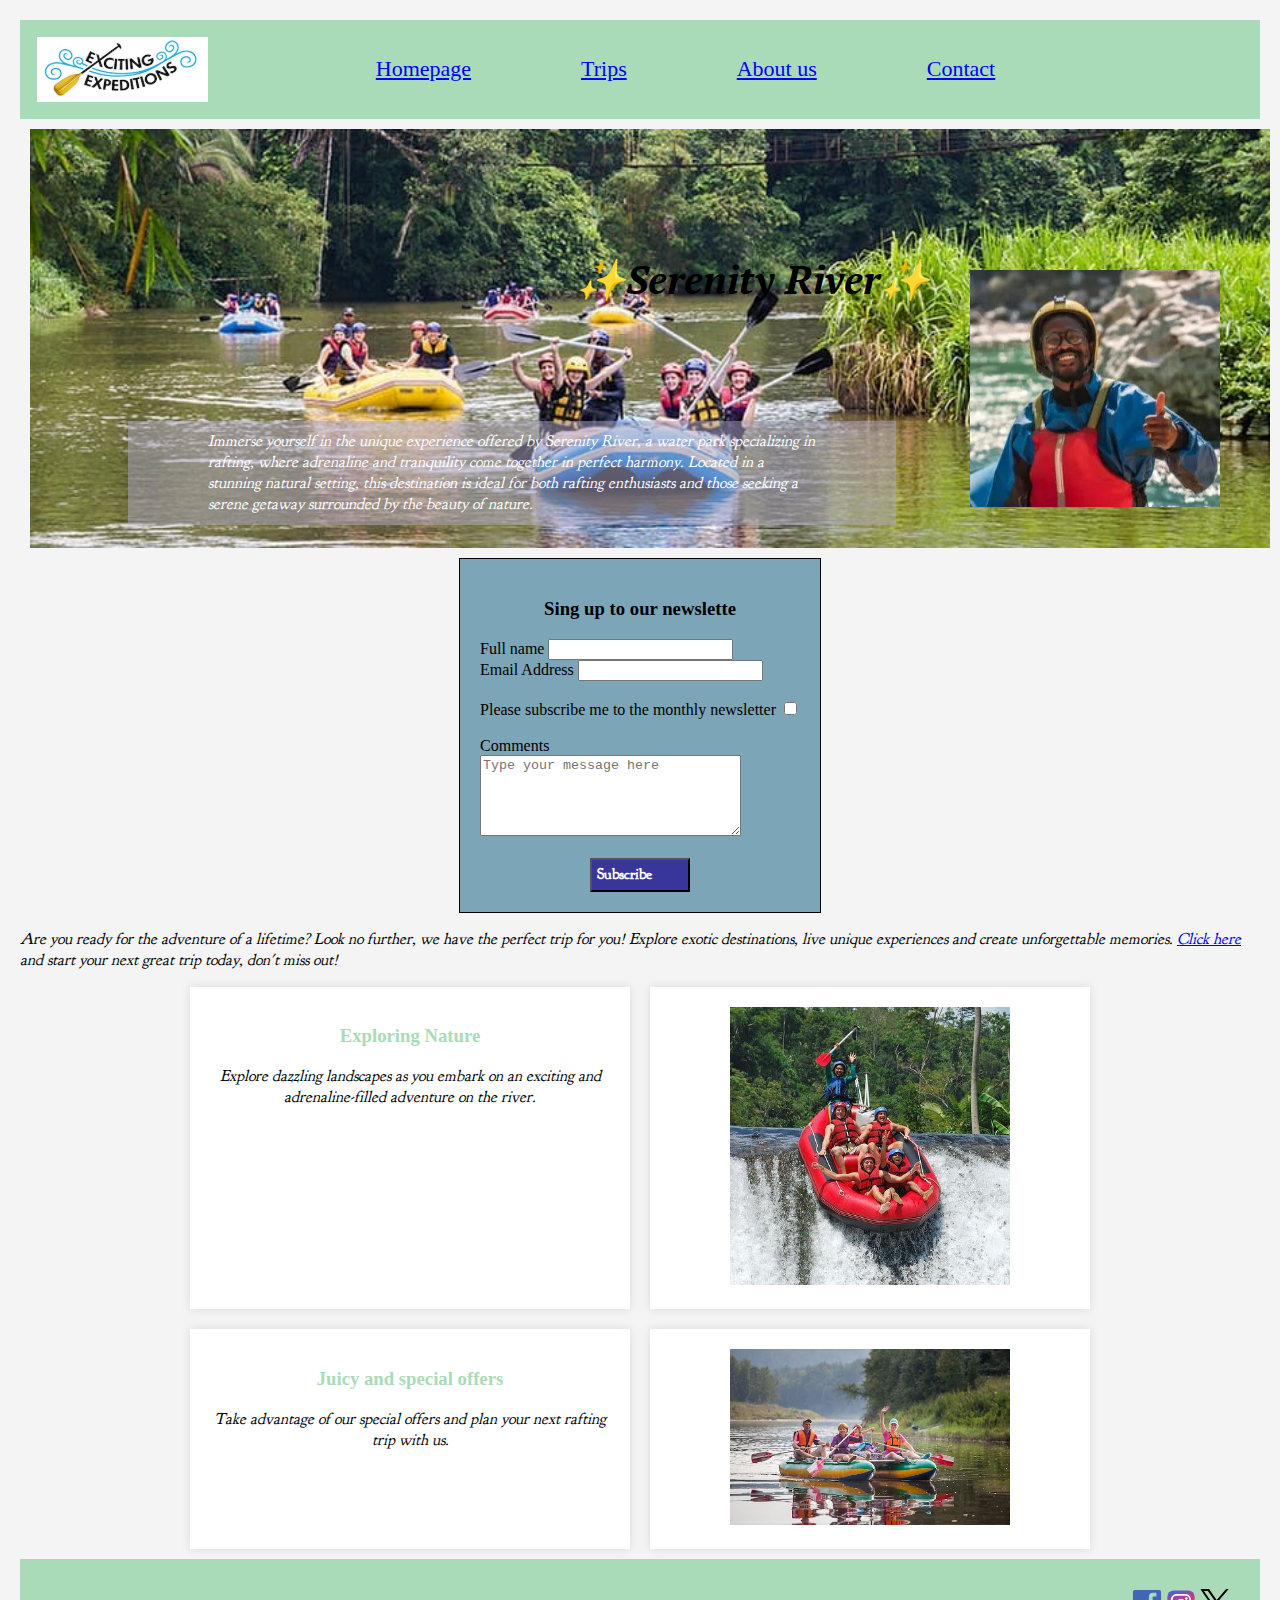
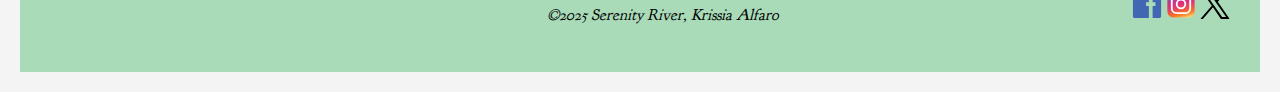
<file: wwr/index.html>
<!DOCTYPE html>
<html lang="en-US">
<head>
    <meta charset="UTF-8">
    <meta name="viewport" content="width=device-width, initial-scale=1.0">
    <title>Serenity River Home Page</title>
    <meta name="description" content="The home page contain some attention grabbing information including company information, call(s) to action, appealing graphics, and other items.">
    <meta name="author" content="Krissia Alfaro">
    <link rel="stylesheet" href="styles/rafting.css">
    <link rel="preconnect" href="https://fonts.googleapis.com">
    <link rel="preconnect" href="https://fonts.gstatic.com" crossorigin>
    <link href="https://fonts.googleapis.com/css2?family=Goudy+Bookletter+1911&family=PT+Serif:ital@0;1&display=swap" rel="stylesheet">
</head>
<body>
    <!--Usar CSS GRID-->
    <header class="encabezado">
        <img src="images/logo.png" alt="Serenity River logo">
        <nav>
            <a href="index.html">Homepage</a>
            <a href="trips.html">Trips</a>
            <a href="about.html">About us</a>
            <a href="contact.html">Contact</a>
        </nav>
    </header>

    <main>
        <div class="hero">
            <img src="images/heroimage.jpg" alt="People in rafts down the river ">
            <p>Immerse yourself in the unique experience offered by Serenity River, a water park specializing in rafting, where adrenaline and tranquility come together in perfect harmony. Located in a stunning natural setting, this destination is ideal for both rafting enthusiasts and those seeking a serene getaway surrounded by the beauty of nature.</p>
        </div>

        <h1>✨Serenity River✨</h1>
        <article>
            <img src="images/happy-working-employee.jpg" alt="A Happy employee enjoying the trip by the river">
        </article>
        <!--This is the Form to the subscriptio-->
        <article>
            <div class="form">
                <div class="box">
                    <form>
                        <h3>Sing up to our newslette </h3>
                        <label id="username">Full name </label>
                        <input type="text"><br>

                        <label id="email">Email Address</label>
                        <input type="email"><br><br>
                        <label id="subscription">Please subscribe me to the monthly newsletter</label>
                        <input type="checkbox"><br><br>
                        <label id="text">Comments</label><br>
                        <textarea placeholder="Type your message here" rows="5" cols="30"></textarea><br><br>


                        <button type="submit" id="button">Subscribe</button>
                    </form>
                </div>
            </div>
        </article>
            <p>
                Are you ready for the adventure of a lifetime? Look no further, we have the perfect trip for you! Explore exotic destinations, live unique experiences and create unforgettable memories.
                <a href="trips.html"> Click here</a> and start your next great trip today, don't miss out!
            </p>  
            
        <section>   
            <div class="index_container">
            <div class="item">
                <h3>Exploring Nature</h3>
                <p>Explore dazzling landscapes as you embark on an exciting and adrenaline-filled adventure on the river.</p>
            </div>
            <div class="item">
                <img src="images/rafting1.jpg" alt="Rafting on the river">
            </div>
            <div class="item">
                <h3>Juicy and special offers</h3>
                <p>Take advantage of our special offers and plan your next rafting trip with us.</p>
            </div>
            <div class="item">
                <img src="images/rafting2.jpg" alt="Oferta especial de rafting">
            </div>
        </div>
        </section>

    </main> 

    <footer>
        <p>©2025 Serenity River, Krissia Alfaro</p>
        <nav class="socialmedia">
            <a href="https://www.facebook.com/">
                <img src="images/facebook.svg" alt="Facebook">
            </a>
            <a href="https://www.instagram.com/">
                 <img src="images/instagram.svg" alt="Instagram">
            </a>
            <a href="https://www.x.com/">
                <img src="images/x.svg" alt="X">
            </a>
        </nav>

    </footer>

</body>
</html>
</file>
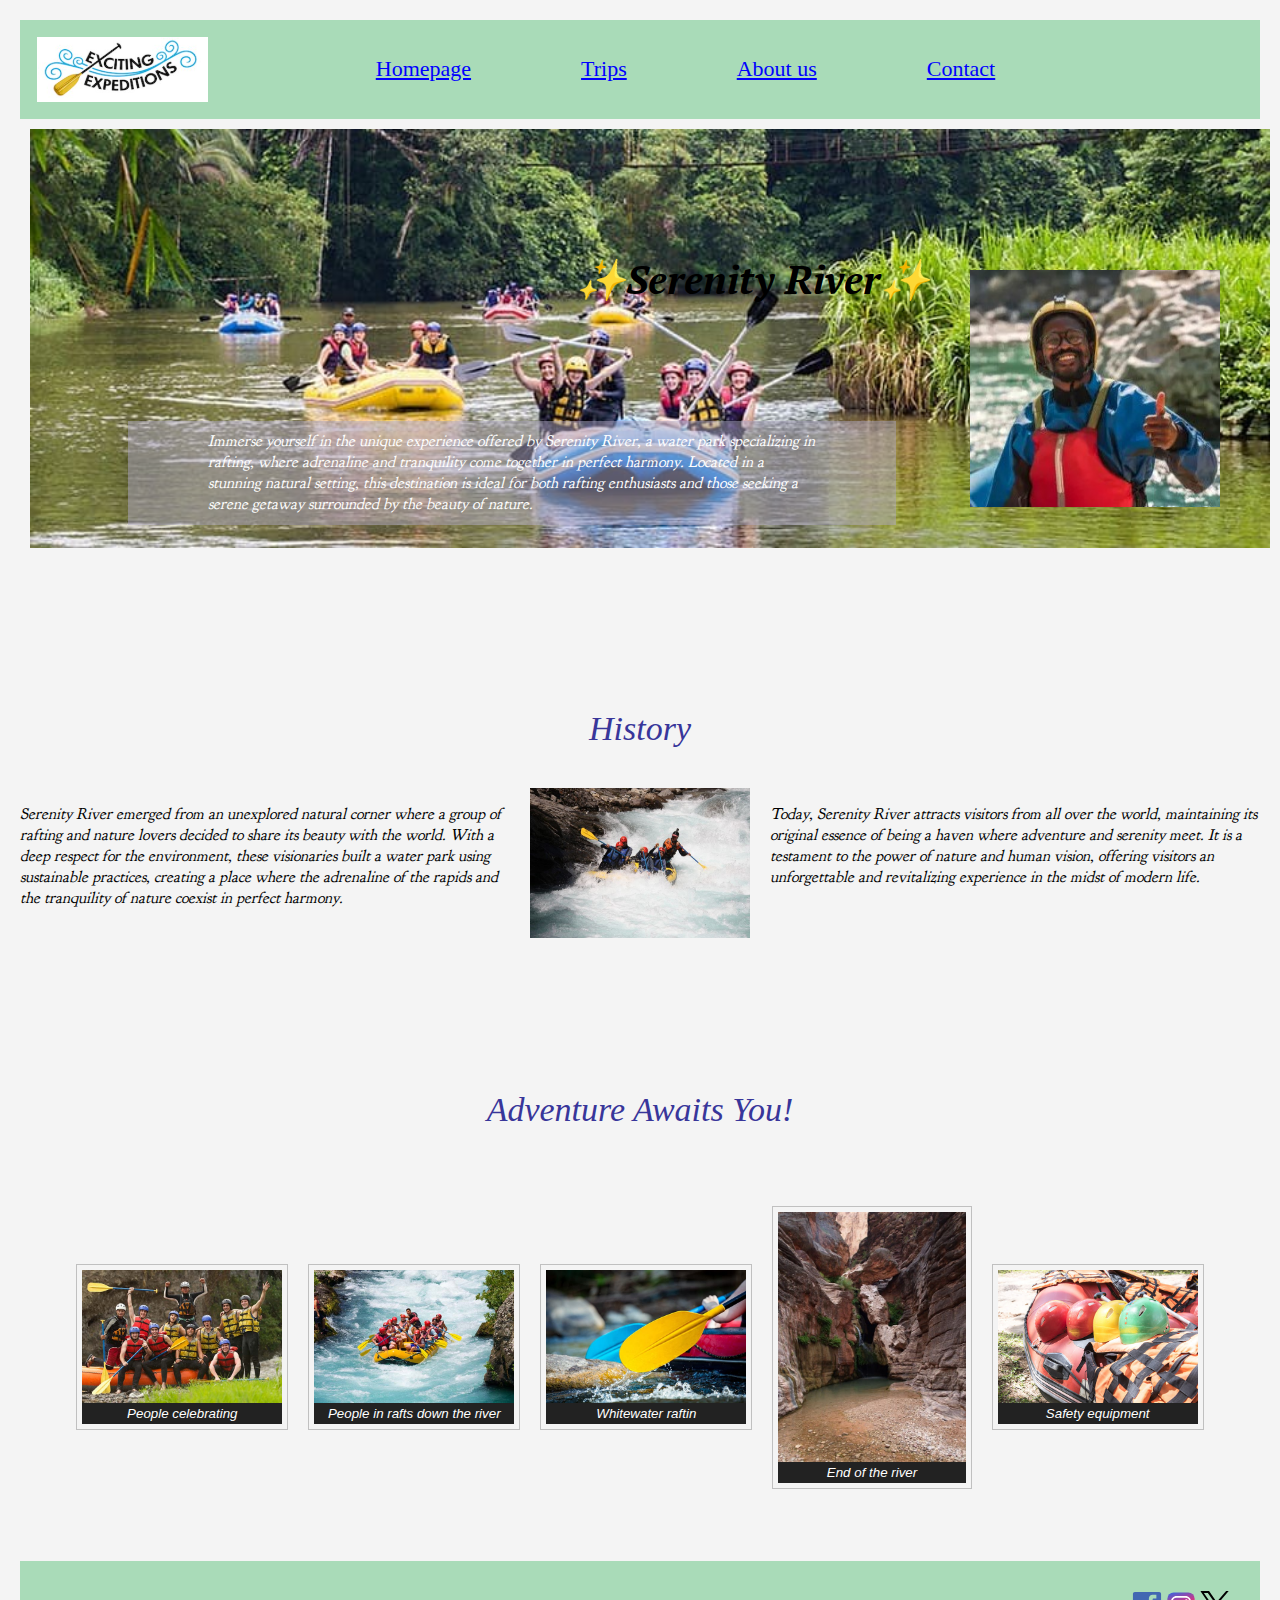
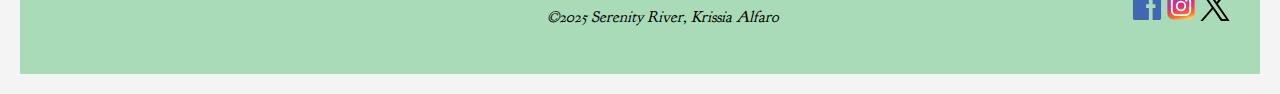
<file: wwr/about.html>
<!DOCTYPE html>
<html lang="en-US">
<head>
    <meta charset="UTF-8">
    <meta name="viewport" content="width=device-width, initial-scale=1.0">
    <title>Serenity River About Us</title>
    <meta name="description" content=" This page provides an overview, information about its owners and staff, and basic trip summaries.">
    <meta name="author" content="Krissia Alfaro">
    <link rel="stylesheet" href="styles/rafting.css">
    <link rel="preconnect" href="https://fonts.googleapis.com">
    <link rel="preconnect" href="https://fonts.gstatic.com" crossorigin>
    <link href="https://fonts.googleapis.com/css2?family=Goudy+Bookletter+1911&family=PT+Serif:ital@0;1&display=swap" rel="stylesheet">
</head>
<body>
    <!--Usar CSS GRID-->
    <header class="encabezado">
        <img src="images/logo.png" alt="Serenity River logo">
        <nav>
            <a href="index.html">Homepage</a>
            <a href="trips.html">Trips</a>
            <a href="about.html">About us</a>
            <a href="contact.html">Contact</a>
        </nav>
    </header>

    <main>
        <div class="hero">
            <img src="images/heroimage.jpg" alt="People in rafts down the river ">
            <p>Immerse yourself in the unique experience offered by Serenity River, 
                a water park specializing in rafting, where adrenaline and tranquility
                 come together in perfect harmony. Located in a stunning natural setting, 
                 this destination is ideal for both rafting enthusiasts and those seeking a 
                 serene getaway surrounded by the beauty of nature.</p>
        </div>
        <h1>✨Serenity River✨</h1>
        <article>
            <img src="images/happy-working-employee.jpg" alt="A Happy employee enjoying the trip by the river">
        </article>
        <section class="flex-container">
            <h2>History</h2>
            <div class="flex-content">
                <p class="p1">Serenity River emerged from an unexplored natural corner where a group of rafting and nature lovers decided to share its beauty with the world. With a deep respect for the environment, these visionaries built a water park using sustainable practices, creating a place where the adrenaline of the rapids and the tranquility of nature coexist in perfect harmony.</p>
                <img class="img" src="images/image6.jpg" alt="middle image in the History part of the page">
                <p class="p2">Today, Serenity River attracts visitors from all over the world, maintaining its original essence of being a haven where adventure and serenity meet. It is a testament to the power of nature and human vision, offering visitors an unforgettable and revitalizing experience in the midst of modern life.</p>
            </div>
        </section>   
        <!--Third section-->     
        <section class="flex-container">
            <h2>Adventure Awaits You!</h2>
        <div class="images5">
        <figure>
            <img class="img1" src="images/image1.jpg" alt="People celebrating">
            <figcaption>People celebrating</figcaption>
        </figure>
         <figure>
            <img class="img1" src="images/image2.jpg" alt="People in rafts down the river">
            <figcaption>People in rafts down the river</figcaption>
        </figure>
        <figure>
            <img class="img1" src="images/image3.jpg" alt="Whitewater rafting">
            <figcaption>Whitewater raftin</figcaption>
         </figure>
         <figure>
            <img class="img1" src="images/image4.jpg" alt="End of the river">
            <figcaption>End of the river</figcaption>
        </figure>
        <figure>
            <img class="img1" src="images/image5.jpg" alt="Safety equipment">
            <figcaption>Safety equipment</figcaption>
        </figure>
        </div>
        </section>         
    </main> 

    <footer>
        <p>©2025 Serenity River, Krissia Alfaro</p>
        <nav class="socialmedia">
            <a href="https://www.facebook.com/">
                <img src="images/facebook.svg" alt="Facebook">
            </a>
            <a href="https://www.instagram.com/">
                 <img src="images/instagram.svg" alt="Instagram">
            </a>
            <a href="https://www.x.com/">
                <img src="images/x.svg" alt="X">
            </a>
        </nav>

    </footer>

</body>
</html>
</file>
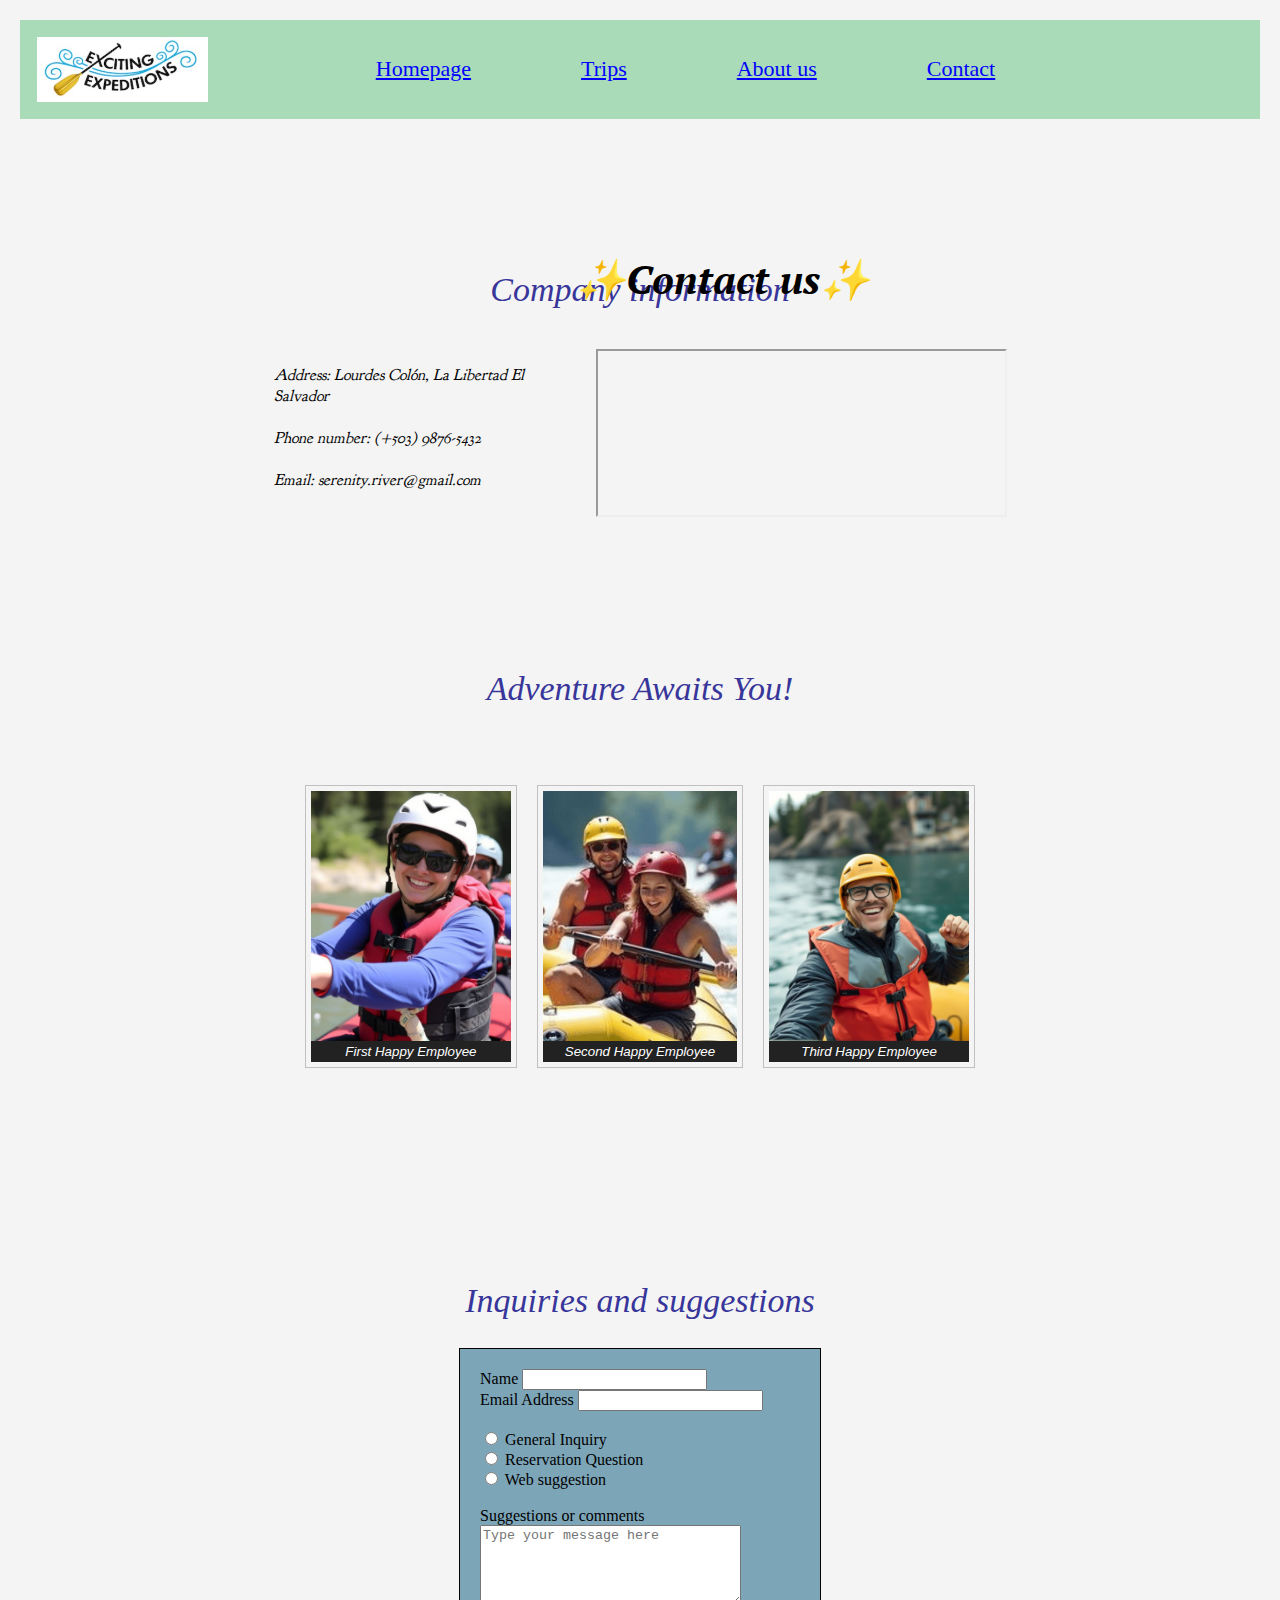
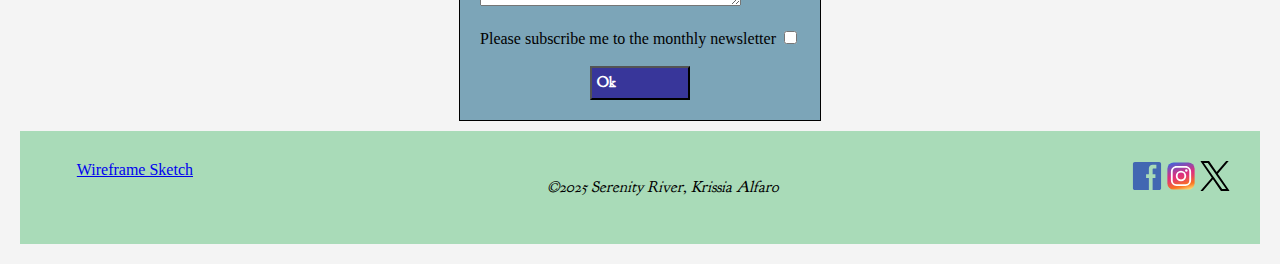
<file: wwr/contact.html>
<!DOCTYPE html>
<html lang="en-US">
<head>
    <meta charset="UTF-8">
    <meta name="viewport" content="width=device-width, initial-scale=1.0">
    <title>Serenity River Contact Us</title>
    <meta name="description" content="Provides contact information and a form to obtain user input including questions and comments.">
    <meta name="author" content="Krissia Alfaro">
    <link rel="stylesheet" href="styles/rafting.css">
    <link rel="preconnect" href="https://fonts.googleapis.com">
    <link rel="preconnect" href="https://fonts.gstatic.com" crossorigin>
    <link href="https://fonts.googleapis.com/css2?family=Goudy+Bookletter+1911&family=PT+Serif:ital@0;1&display=swap" rel="stylesheet">
</head>
<body>
    <!--Usar CSS GRID-->
    <header class="encabezado">
        <img src="images/logo.png" alt="Serenity River logo">
        <nav>
            <a href="index.html">Homepage</a>
            <a href="trips.html">Trips</a>
            <a href="about.html">About us</a>
            <a href="contact.html">Contact</a>
        </nav>
    </header>

    <main>
        <h1>✨Contact us✨</h1>
        <section class="flex-container">
            <h2>Company information</h2>
            <div class="flex-content">
                    <p>
                    Address: Lourdes Colón, La Libertad El Salvador<br><br>
                    Phone number: (+503) 9876-5432 <br><br>
                    Email: serenity.river@gmail.com
                    </p>
                    <iframe src="https://www.google.com/maps/embed?pb=!1m18!1m12!1m3!1d15504.66089135868!2d-89.35882146716779!3d13.708441083464683!2m3!1f0!2f0!3f0!3m2!1i1024!2i768!4f13.1!3m3!1m2!1s0x8f632893ae844247%3A0x74fef988d795b5b7!2zQ29sw7Nu!5e0!3m2!1ses!2ssv!4v1738976096554!5m2!1ses!2ssv"
                    width="400" height="150" allowfullscreen="" loading="lazy" referrerpolicy="no-referrer-when-downgrade"></iframe>
            </div>
        </section>   
        <!--Third section-->     
        <section class="flex-container">
            <h2>Adventure Awaits You!</h2>
        <div class="images5">
        <figure>
            <img class="img1" src="images/images2.jpg" alt="First Happy Employee">
            <figcaption>First Happy Employee</figcaption>
        </figure>
         <figure>
            <img class="img1" src="images/images04.png" alt="Second Happy Employee">
            <figcaption>Second Happy Employee</figcaption>
        </figure>
        <figure>
            <img class="img1" src="images/images03.jpg" alt="Third Happy Employee">
            <figcaption>Third Happy Employee</figcaption>
         </figure>
        </div>
        </section>    
        <section> <!--Form-->
            <h2>Inquiries and suggestions</h2>
            <div class="form">
                <div class="box">
                    <form>
                        <label id="username">Name</label>
                        <input type="text"><br>

                        <label id="email">Email Address</label>
                        <input type="email"><br><br>


                        <input type="radio" name="purpose">
                        <label id="inquiry">General Inquiry</label><br>
                        <input type="radio" name="purpose">
                        <label id="reservation">Reservation Question</label><br>
                        <input type="radio" name="purpose">
                        <label id=suggestion>Web suggestion</label><br><br>
            

                        <label id="text">Suggestions or comments</label><br>
                        <textarea placeholder="Type your message here" rows="5" cols="30"></textarea><br><br>

                        <label id="subscription">Please subscribe me to the monthly newsletter</label>
                        <input type="checkbox"><br><br>

                        <button type="submit" id="button">Ok</button>
                    </form>
                </div>
            </div>
        </section>     
    </main> 

    <footer>
        <a href="https://app.moqups.com/caLA4tdKVqWtV0aLIs3m2YJ85I8vre9J/view/page/ad64222d5">Wireframe Sketch</a>
        <p>©2025 Serenity River, Krissia Alfaro</p>
        <nav class="socialmedia">
            <a href="https://www.facebook.com/">
                <img src="images/facebook.svg" alt="Facebook">
            </a>
            <a href="https://www.instagram.com/">
                 <img src="images/instagram.svg" alt="Instagram">
            </a>
            <a href="https://www.x.com/">
                <img src="images/x.svg" alt="X">
            </a>
        </nav>
    </footer>
</body>
</html>
</file>
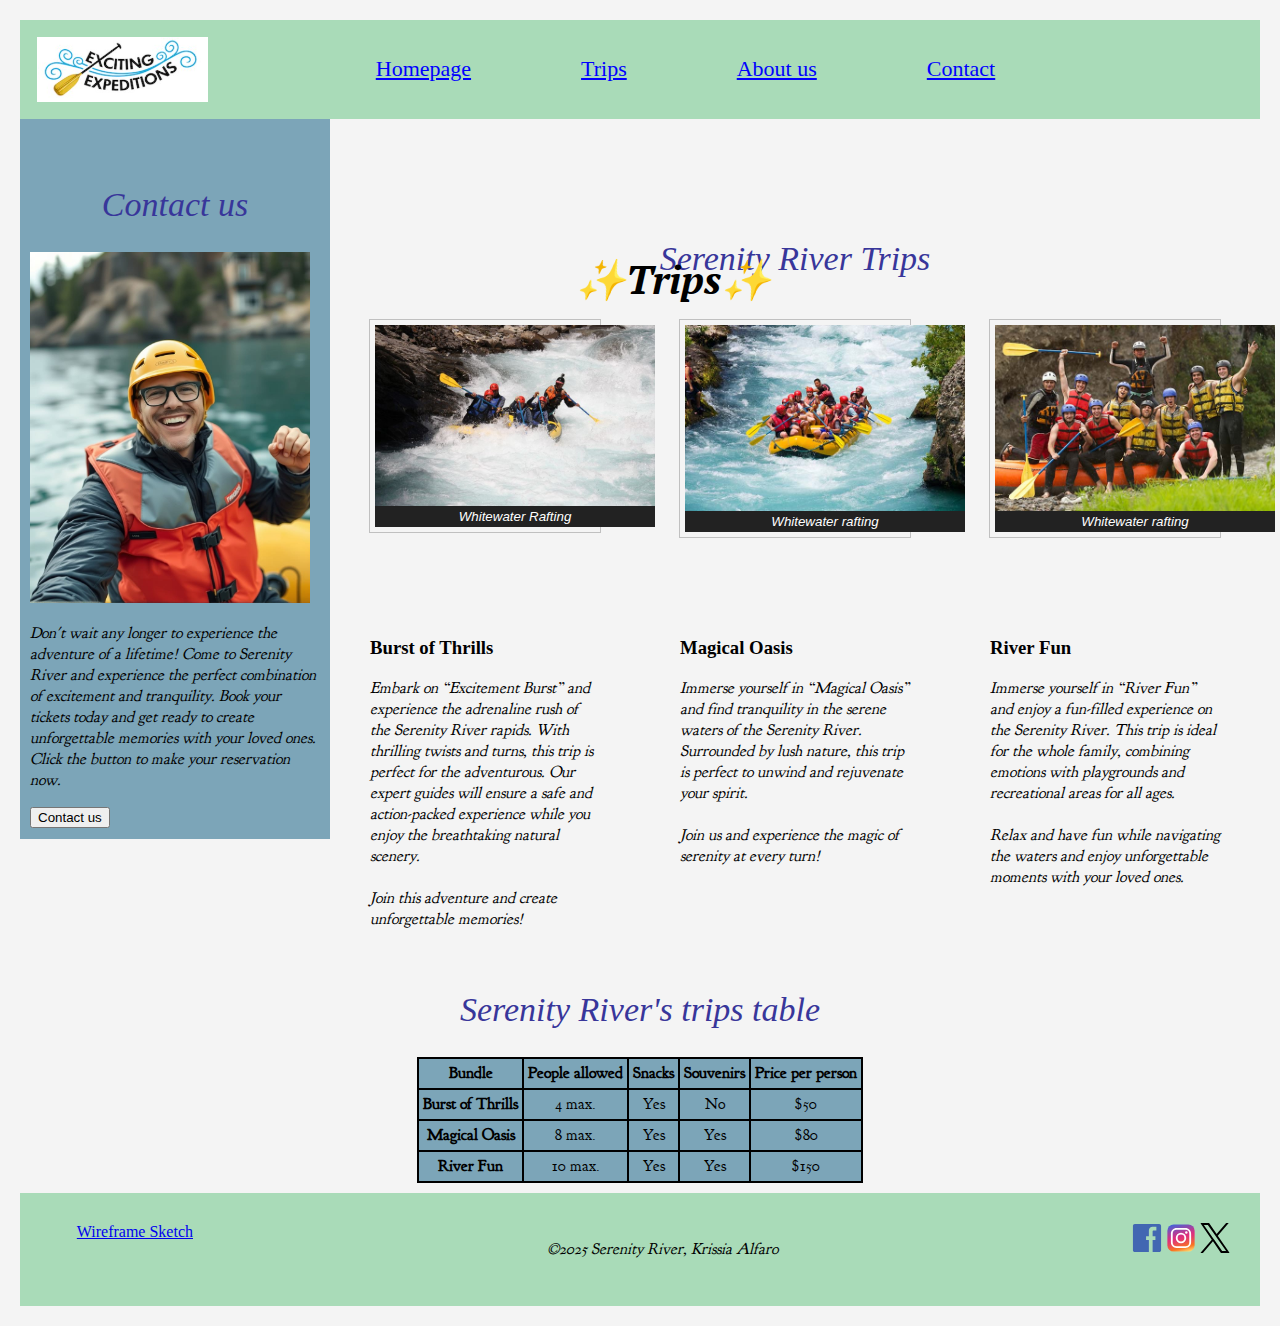
<file: wwr/trips.html>
<!DOCTYPE html>
<html lang="en-US">
<head>
    <meta charset="UTF-8">
    <meta name="viewport" content="width=device-width, initial-scale=1.0">
    <title>Serenity River Trips</title>
    <meta name="description" content="This page provides detailed information and examples of the different adventures or trips that the company offerings including available equipment.">
    <meta name="author" content="Krissia Alfaro">
    <link rel="stylesheet" href="styles/rafting.css">
    <link rel="preconnect" href="https://fonts.googleapis.com">
    <link rel="preconnect" href="https://fonts.gstatic.com" crossorigin>
    <link href="https://fonts.googleapis.com/css2?family=Goudy+Bookletter+1911&family=PT+Serif:ital@0;1&display=swap" rel="stylesheet">
</head>
<body>
    <!--Usar CSS GRID-->
    <header class="encabezado">
        <img src="images/logo.png" alt="Serenity River logo">
        <nav>
            <a href="index.html">Homepage</a>
            <a href="trips.html">Trips</a>
            <a href="about.html">About us</a>
            <a href="contact.html">Contact</a>
        </nav>
    </header>
    
    <main>
        <h1 class="fixed">✨Trips✨</h1>
        <section class="trips">
            <div id="grid-contact">
                <h2>Contact us</h2>
                <img  class="adventure" src="images/images03.jpg" alt="A happy employee">
                <p>Don't wait any longer to experience the adventure of a lifetime! Come to Serenity River and experience 
                    the perfect combination of excitement and tranquility. Book your tickets today and get ready to create 
                    unforgettable memories with your loved ones. Click the button to make your reservation now.
                </p>
                <button class="button" onclick="location.href='contact.html'">Contact us</button>
            </div>
            <div id="trip-title">
                <h2>Serenity River Trips</h2>
            </div>
            <figure>
                <img class="adventure" src="images/image6.jpg" alt="A couple rafting">
                <figcaption>Whitewater Rafting</figcaption>
            </figure>
            <figure>
                <img class="adventure" src="images/image2.jpg" alt="People rafting">
                <figcaption>Whitewater rafting</figcaption>
            </figure>
            <figure>
                <img class="adventure" src="images/image1.jpg" alt="People rafting">
                <figcaption>Whitewater rafting</figcaption>
            </figure>
            <div class="bundle" id="trip1">
                <h3>Burst of Thrills</h3>
                <p>Embark on “Excitement Burst” and experience the adrenaline rush of 
                    the Serenity River rapids. With thrilling twists and turns, this 
                    trip is perfect for the adventurous. Our expert guides will ensure 
                    a safe and action-packed experience while you enjoy the breathtaking natural scenery.
                        <br><br>
                    Join this adventure and create unforgettable memories!               
                </p>
            </div>
            <div class="bundle" id="trip2">
                <h3>Magical Oasis</h3>
                <p>Immerse yourself in “Magical Oasis” and find tranquility in the serene
                    waters of the Serenity River. Surrounded by lush nature, this trip is 
                    perfect to unwind and rejuvenate your spirit. <br><br>

                    Join us and experience the magic of serenity at every turn!               
                </p>
            </div>
            <div class="bundle" id="trip3">
                <h3>River Fun</h3>
                <p>Immerse yourself in “River Fun” and enjoy a fun-filled experience 
                    on the Serenity River. This trip is ideal for the whole family, 
                    combining emotions with playgrounds and recreational areas for all
                     ages. <br><br>

                    Relax and have fun while navigating the waters and enjoy unforgettable moments with your loved ones.              
                </p>
            </div>
        </section>
        <section class="trip-table">
            <h2>Serenity River's trips table</h2>
            <table>
                <thead>
                    <tr>
                        <th scope="col">Bundle</th>
                        <th scope="col">People allowed</th>
                        <th scope="col">Snacks</th>
                        <th scope="col">Souvenirs</th>
                        <th scope="col">Price per person</th>
                    </tr>
                </thead>
                <tbody>
                    <tr>
                        <th scope="row">Burst of Thrills</th>
                        <td>4 max.</td>
                        <td>Yes</td>
                        <td>No</td>
                        <td>$50</td>
                    </tr>
                    <tr>
                        <th scope="row">Magical Oasis</th>
                        <td>8 max.</td>
                        <td>Yes</td>
                        <td>Yes</td>
                        <td>$80</td>
                    </tr>
                    <tr>
                        <th scope="row">River Fun</th>
                        <td>10 max.</td>
                        <td>Yes</td>
                        <td>Yes</td>
                        <td>$150</td>
                    </tr>
                </tbody>
            </table>
        </section>
        
    </main> 

    <footer>
        <a href="https://app.moqups.com/Wiyu89c7FHV3jT8xn3iUqEOtyPq87HYD/view/page/ad64222d5">Wireframe Sketch</a>
        <p>©2025 Serenity River, Krissia Alfaro</p>
        <nav class="socialmedia">
            <a href="https://www.facebook.com/">
                <img src="images/facebook.svg" alt="Facebook">
            </a>
            <a href="https://www.instagram.com/">
                 <img src="images/instagram.svg" alt="Instagram">
            </a>
            <a href="https://www.x.com/">
                <img src="images/x.svg" alt="X">
            </a>
        </nav>

    </footer>

</body>
</html>
</file>
<file: wwr/styles/rafting.css>
:root{
  --primary-color: #a9dbb8;
  --secondary-color: #38369a;
  --accent1-color: #020887;
  --accent2-color: #7ca5b8;;
  --heading-font: "PT Serif", serif;
  --text-font: "Goudy Bookletter 1911", serif;
  padding: 10px;
}




h1 {
  font-family: var(--heading-font);
  font-weight: 900;
  font-style: italic;
  color: black;
  position: absolute;
  top: 25%;
  left:45%;
  font-size: 40px;
}

h2 {
  font-weight: 110;
  font-style: italic;
  color: #38369a;
  font-size: 34px;
  text-align: center;
  padding-top: 10%;
} 

article img {
  position: absolute;
  top: 270px;
  right: 199px;
  bottom: 5px;
  left: 970px;
  width: 250px;
  height: auto;
}

.hero img {
  display: block;
  width: 100%;
  height: auto;
  padding: 10px;

}

p {
  font-family: var(--text-font);
  font-weight: 400;
  font-style: italic;
}

.hero p {
  font-family: var(--text-font);
  font-weight: 400;
  font-style: italic;
  color:white;
  padding: 10px;
  position: absolute;
  top: 45%;
  left: 10%;
  right: 30%;
  background-color: rgba(173, 168, 196, 0.5);
  padding: 10px;
  padding-left: 80px;
  padding-right: 80px;
}
/*W4 WDD130*/

.encabezado {
display: grid;
grid-template-columns: auto auto;
align-items: center; 
gap: 20px;
background-color: #a9dbb8;
}

.encabezado nav {
display: flex;
gap: 10px;
font-size: 18px;
}

.encabezado nav a {
font-size: 22px; 
margin-right: 100px; 
}

.encabezado img{
  padding-left: 5%;
  padding-top: 5%;
  padding-bottom: 5%;
}

/*History*/ Company information

.flex-container {
text-align: center; 
}

.flex-container h2 {
width: 100%; 
text-align: center; 
margin-bottom: 10px;
}

.flex-container {
display: flex;
flex-direction: column;
align-items: center; 
gap: 30px; 
}

.flex-content {
display: flex;
text-align: left; 
gap: 20px; 
}

.flex-content iframe{
  display: flex;
  align-items: center;
}

.p1, .p2 {
flex: 1; 
}

.img {
width: 220px;
height: 150px; 
}

.flex-content li, iframe{
  display: flex;
  padding: 1%;
  }

/*Adventure Awaits You! Part*/

figure {
border: thin #c0c0c0 solid;
display: flex;
flex-flow: column;
padding: 5px;
max-width: 220px;
margin: auto;
}

figcaption {
background-color: #222;
color: #fff;
font: italic smaller sans-serif;
padding: 3px;
text-align: center;

}

.img1{
flex-grow: 1;
max-width: 200px;
max-height: 250px;
}

.images5{
display: flex;
flex-direction: row;
gap: 20px;
padding-top: 3%;
padding-bottom: 5%;
}

.form {
  display: flex;
  justify-content: center;
}

.box {
  background-color: var(--accent2-color);
  border: 1px solid black;
  padding: 20px;
}

#button {
  font-family: var(--text-font);
  background-color: var(--secondary-color);
  font-weight: 600;
  font-size: 15px;
  color: white;
  width: 100px;
  height: auto;
  padding: 5px;
  display: flex;
  justify-self: center;
}

.box h3 {
  text-align: center;
}

/*footer*/

.socialmedia a {
text-decoration: none;
}

.socialmedia img {
width: 30px;
height: 30px;
}

/*Footer*/

footer {
margin-top: 10px;
display: flex;
justify-content: right;
padding: 30px;
gap: 30%;
top: 55%;
background-color: #a9dbb8;
}

/* Index page */

body {
  background-color: #f4f4f4;
  margin: 0;
  padding: 10px;
}

.index_container {
  display: grid;
  grid-template-columns: 1fr 1fr;
  grid-gap: 20px;
  max-width: 900px;
  margin: 0 auto;
}

.item {
  background-color: #fff;
  padding: 20px;
  box-shadow: 0 0 10px rgba(0,0,0,0.1);
  text-align: center;
}

.item img {
  max-width: 70%;
  height: auto;
}

.item h3 {
  color:  #a9dbb8;
}


/*Trips page*/

.trip-table {
  display: flex;
  justify-content: center;
  align-items: center;
  flex-direction: column;
}

table, th, td {
 border: 2px solid black;
 border-collapse: collapse;
 font-family: var(--text-font);
 padding: 4px;
 text-align: center;
}

th {
  background-color: var(--accent2-color);
  color: black;
  font-weight: 600;
}

td {
  background-color: var(--accent2-color);
  font-weight: 400;
}

.trips {
  display: grid;
  grid-template-columns: repeat(4, 1fr);
  grid-template-rows: 200px repeat(4, 130px);
  align-content: center;
}

.trips figcaption{
  width: 274px;
}

.trips img{
  width: 280px;
}


#grid-contact {
  background-color: var(--accent2-color);
  grid-area: 1/1 / 6/2;
  justify-items: center;
  padding: 10px;
}

#trip-title {
  grid-area: 1/2 / 1/5;
}

#trip1 {
  grid-column: 2/3;
 }

#trip2 {
  grid-column: 3/4;
 }

#trip3 {
 grid-column: 4/5;
}

.bundle {
  grid-row-start: 4;
  padding: 40px;
}

.figure {
  width: 280px;
}


/*Header*/

.encabezado nav a:link {
  color: blue;
}

.encabezado nav a:visited {
  color: purple;
}
</file>
